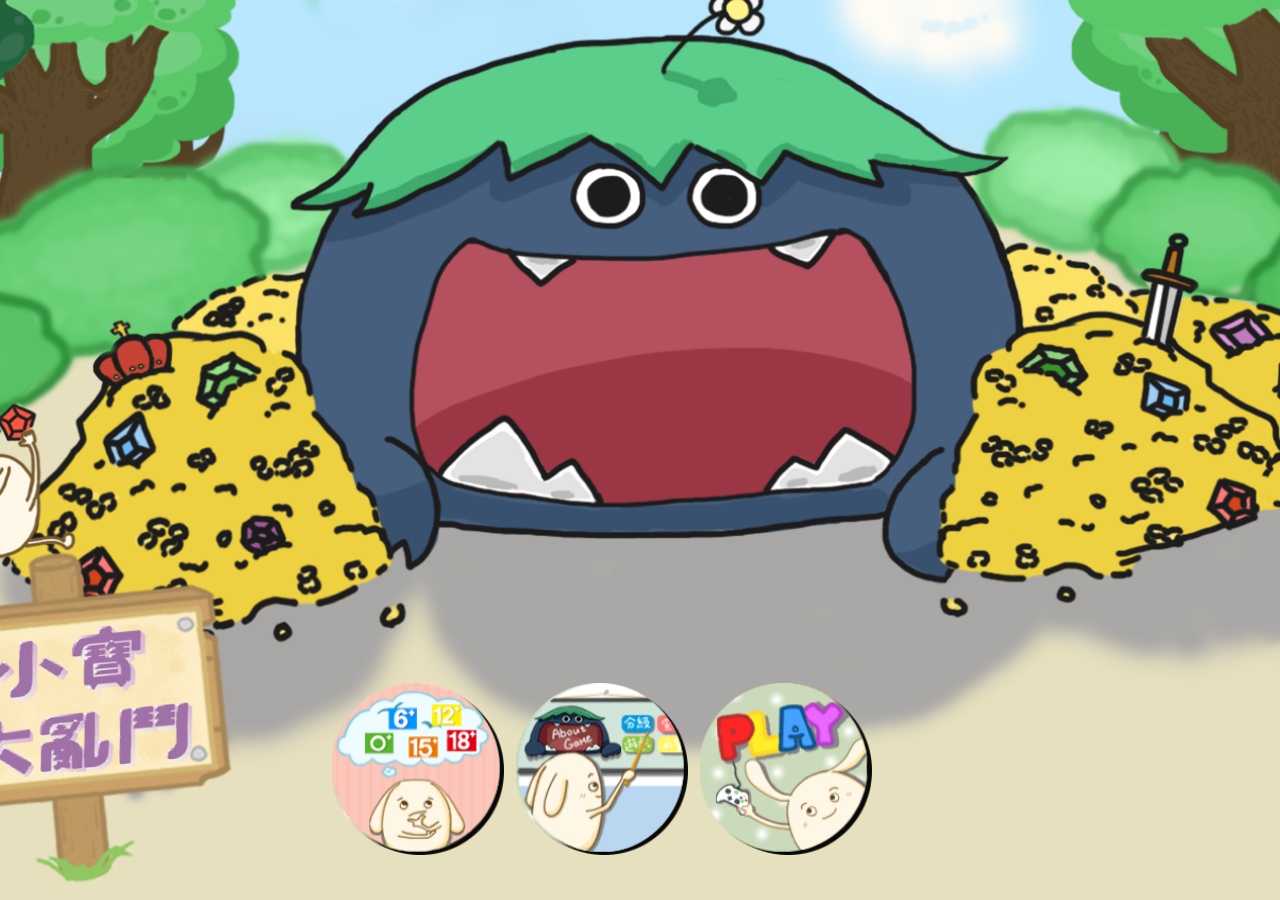
<file: index.html>
<!DOCTYPE html>
<html lang="en">
<head>
  <meta charset="UTF-8">
  <meta name="viewport" content="width=device-width, initial-scale=1.0">
  <meta http-equiv="X-UA-Compatible" content="ie=edge">
  <title>小寶大亂鬥</title>
  <meta name="description" content="遊戲分級">

  <!-- Roboto Font
  <link rel="stylesheet" href="http://fonts.googleapis.com/css?family=Roboto:300,400,500,700" type="text/css">
  -->
  <!-- jQuery -->
  <script src="js/jquery.js"></script>
  <!-- Material Design Lite -->
  <link rel="stylesheet" href="https://fonts.googleapis.com/icon?family=Material+Icons">
  <link rel="stylesheet" href="https://code.getmdl.io/1.2.1/material.indigo-pink.min.css">
  <script defer src="https://code.getmdl.io/1.2.1/material.min.js"></script>
  <!-- local -->
  <link rel="stylesheet" href="css/index_style.css">
</head>
<body>
  <div class="container">
    <img src="img/title.png" alt="search" class="title">

    <div class= "balls">
      <a href="info.html" class="ball">
        <img src="img/btn_info_b.png" alt="search" class="front">
        <p class= "back">分級資訊</p>
      </a>
      <a href="gameinfo.html" class="ball">
        <img src="img/btn_gameinfo_b.png" alt="search" class="front">
        <p class= "back">遊戲資訊</p>
      </a>
      <a href="game.html" class="ball">
        <img src="img/btn_game_b.png" alt="search" class="front">
        <p class= "back">小遊戲</p>
      </a>
      <a href="qa.html" class="ball">
        <img src="img/btn_qa_b.png" alt="search" class="front">
        <p class= "back">題庫</p>
      </a>
      <a href="https://tzuhua0706.github.io/bao/" class="ball">
        <img src="img/btn_bao_b.png" alt="search" class="front">
        <p class= "back">小寶玩分數</p>
      </a>
    </div>

 <!-- <div class= "balls">
      <a href="info.html" class="ball"><img src="img/index_btn.png" alt="search"><p>分級介紹</p></a>
      <a href="gameinfo.html" class="ball"><img src="img/index_btn.png" alt="search"><p>遊戲介紹</p></a>
      <a href="game.html" class="ball"><img src="img/index_btn.png" alt="search"><p>小遊戲</p></a>
      <a href="qa.html" class="ball"><img src="img/index_btn.png" alt="search"><p>題庫</p></a>
      <a href="https://tzuhua0706.github.io/bao/" class="ball"><img src="img/index_btn.png" alt="search"><p>小寶玩分數</p></a>
    </div>
  </div>   -->


  <script src="js/jquery.js"></script>
  <script src="js/indexJQ.js"></script>
</body>
</html>
</file>
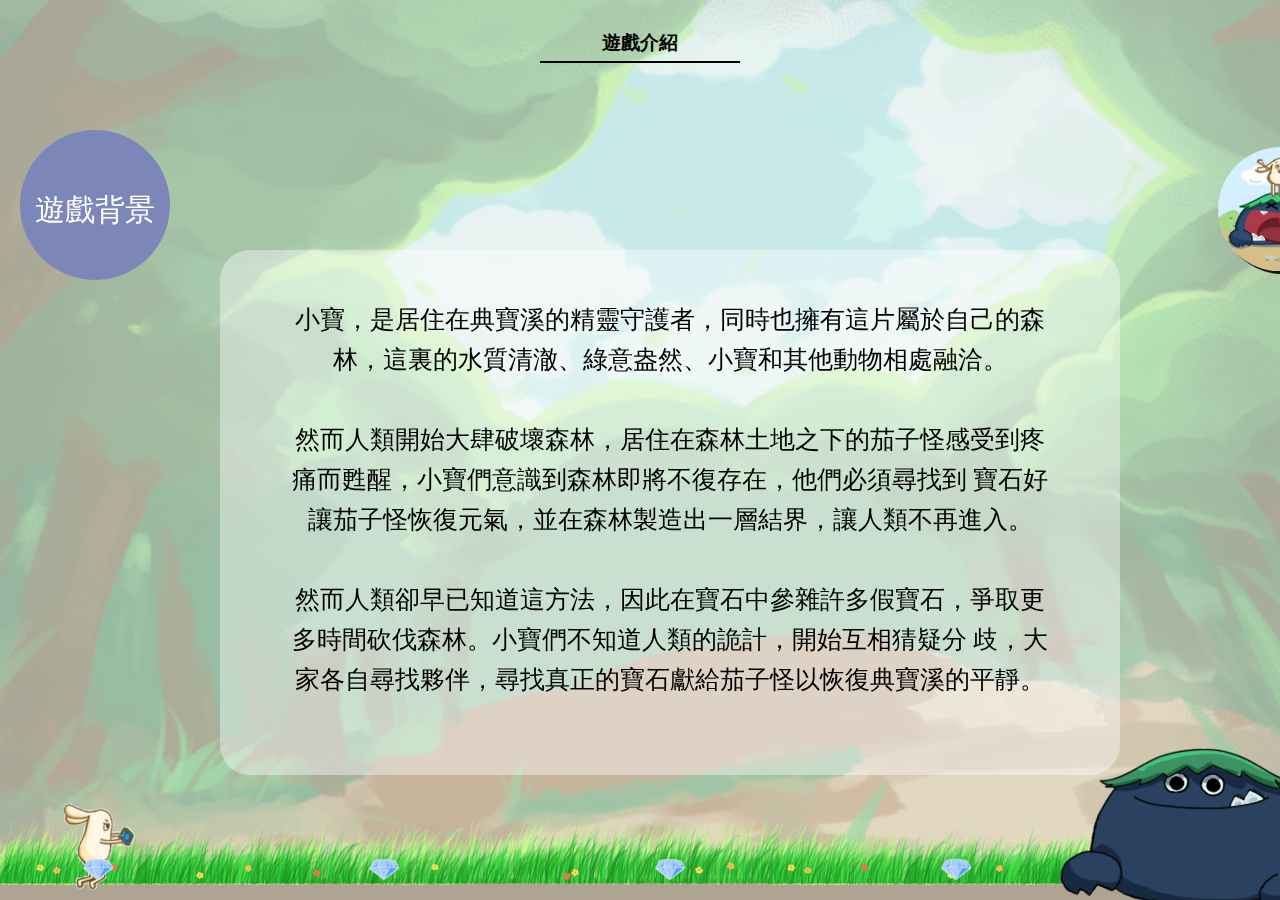
<file: gameinfo.html>
<!DOCTYPE html>
<html lang="en">
<head>
  <meta charset="UTF-8">
  <meta name="viewport" content="width=device-width, initial-scale=1.0">
  <meta http-equiv="X-UA-Compatible" content="ie=edge">
  <title>小寶大亂鬥</title>
  <meta name="description" content="遊戲分級">

  <!-- Roboto Font
  <link rel="stylesheet" href="http://fonts.googleapis.com/css?family=Roboto:300,400,500,700" type="text/css">
  -->
  <!-- jQuery -->
  <script src="js/jquery.js"></script>
  <!-- Material Design Lite -->
  <link rel="stylesheet" href="https://fonts.googleapis.com/icon?family=Material+Icons">
  <link rel="stylesheet" href="https://code.getmdl.io/1.2.1/material.indigo-pink.min.css">
  <script defer src="https://code.getmdl.io/1.2.1/material.min.js"></script>
  <!-- local -->
  <link rel="stylesheet" href="css/gameinfo_style.css">
  <link rel="stylesheet" href="css/menu.css">
</head>
<body>
  <header>
    <div class= "menu">
      <a href="index.html" class="menuball"><img src="img/btn_main_s.png" alt="search"><p>首頁</p></a>
      <a href="info.html" class="menuball"><img src="img/btn_info_s.png" alt="search"><p>分級介紹</p></a>
      <a href="gameinfo.html" class="menuball"><img src="img/btn_gameinfo_s.png" alt="search"><p>遊戲介紹</p></a>
      <a href="game.html" class="menuball"><img src="img/btn_game_s.png" alt="search"><p>小遊戲</p></a>
      <a href="qa.html" class="menuball"><img src="img/btn_qa_s.png" alt="search"><p>題庫</p></a>
      <a href="https://tzuhua0706.github.io/bao/" class="menuball"><img src="img/btn_bao_s.png" alt="search"><p>小寶玩分數</p></a>
   </div>
  </header>
  <div class="container">
    <div class="title">
      <h3>遊戲介紹</h3><hr/>
    </div>
    <div class="info backstory now">
      <p>遊戲背景</p>
      <p>
        小寶，是居住在典寶溪的精靈守護者，同時也擁有這片屬於自己的森林，這裏的水質清澈、綠意盎然、小寶和其他動物相處融洽。<br><br>
        然而人類開始大肆破壞森林，居住在森林土地之下的茄子怪感受到疼痛而甦醒，小寶們意識到森林即將不復存在，他們必須尋找到
        寶石好讓茄子怪恢復元氣，並在森林製造出一層結界，讓人類不再進入。<br><br>
        然而人類卻早已知道這方法，因此在寶石中參雜許多假寶石，爭取更多時間砍伐森林。小寶們不知道人類的詭計，開始互相猜疑分
        歧，大家各自尋找夥伴，尋找真正的寶石獻給茄子怪以恢復典寶溪的平靜。
      </p>
    </div>
    <div class="info operator">
      <p>操作教學</p>
      <img src="img/ig_o_pic.png" alt="search">
    </div>
    <div class="info rule">
      <p>規則</p>
      <div class="clear">
        <img src="img/ig_r1.png" alt="search" class="set_left">
        <p class="set_right">
          <br><br>
          選擇要以兩人模式或四人模式進行遊戲，並設定遊玩
          的時間，設定完畢後即可進入選擇角色的畫面。
          <p>
      </div>
      <div class="clear">
        <img src="img/ig_r2.png" alt="search" class="set_right">
        <p class="set_left">
          <br><br>
          以搖桿控制角色，碰到答案即可撿起，再碰其他答案可跟換。<br>
          撿取答案後，朝茄子嘴巴按下投擲按鈕，若答案正確角色頭上
          會出現+1，反之則不會。
        <p>
      </div>
    </div>
    <div class="info interface">
      <p>介面說明</p>
      <img src="img/ig_i_pic.png" alt="search">
    </div>

    <div class="info scene">
      <p>遊戲畫面</p>
      <div class="picBox">
        <img src="img/ig_s1.png" alt="search" class="showPic">
        <div class="clear selectBox">
          <img src="img/ig_s1.png" alt="search" class="selected">
          <img src="img/ig_s2.png" alt="search" >
          <img src="img/ig_s3.png" alt="search" >
          <img src="img/ig_s4.png" alt="search" >
        </div>
      </div>
    </div>
  </div>  <!-- container_fluid -->
  <footer class="clear">
    <img src="img/bao_run.gif" alt="#" class="player">
    <div class="point now" val = 0>
      <p>遊戲背景</p>
      <img src="img/game_point.png" alt="#">
    </div>
    <div class="point" val = 1>
      <p>操作教學</p>
            <img src="img/game_point.png" alt="#">
    </div>
    <div class="point" val = 2>
      <p>規則</p>
      <img src="img/game_point.png" alt="#">
    </div>
    <div class="point" val = 3>
      <p>介面說明</p>
      <img src="img/game_point.png" alt="#">
    </div>
    <div class="point" val = 4>
      <p>遊戲畫面</p>
      <img src="img/game_point.png" alt="#">
    </div>
    <img src="img/footer_monster.png" alt="#" class="monster">
  </footer>
  <script src="js/jquery.js"></script>
  <script src="js/navMenu.js"></script>
  <script src="js/onePageSlide.js"></script>
</body>
</html>
</file>
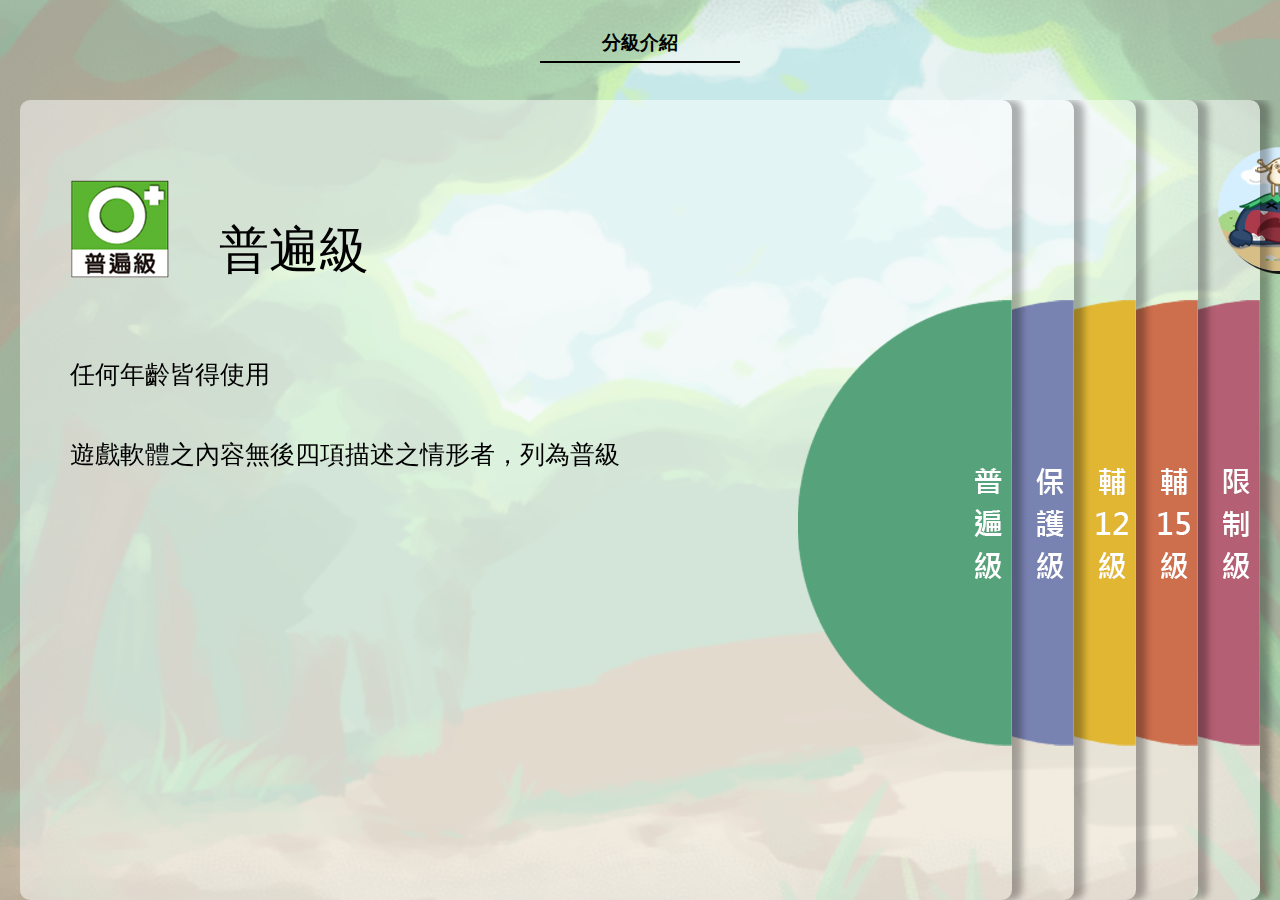
<file: info.html>
<!DOCTYPE html>
<html lang="en">
<head>
  <meta charset="UTF-8">
  <meta name="viewport" content="width=device-width, initial-scale=1.0">
  <meta http-equiv="X-UA-Compatible" content="ie=edge">
  <title>小寶大亂鬥</title>
  <meta name="description" content="遊戲分級">

  <!-- Roboto Font
  <link rel="stylesheet" href="http://fonts.googleapis.com/css?family=Roboto:300,400,500,700" type="text/css">
  -->
  <!-- jQuery -->
  <script src="js/jquery.js"></script>
  <!-- Material Design Lite -->
  <link rel="stylesheet" href="https://fonts.googleapis.com/icon?family=Material+Icons">
  <link rel="stylesheet" href="https://code.getmdl.io/1.2.1/material.indigo-pink.min.css">
  <script defer src="https://code.getmdl.io/1.2.1/material.min.js"></script>
  <!-- local -->
  <link rel="stylesheet" href="css/info_style.css">
  <link rel="stylesheet" href="css/menu.css">
</head>
<body>
  <header>
    <div class= "menu">
      <a href="index.html" class="menuball"><img src="img/btn_main_s.png" alt="search"><p>首頁</p></a>
      <a href="info.html" class="menuball"><img src="img/btn_info_s.png" alt="search"><p>分級介紹</p></a>
      <a href="gameinfo.html" class="menuball"><img src="img/btn_gameinfo_s.png" alt="search"><p>遊戲介紹</p></a>
      <a href="game.html" class="menuball"><img src="img/btn_game_s.png" alt="search"><p>小遊戲</p></a>
      <a href="qa.html" class="menuball"><img src="img/btn_qa_s.png" alt="search"><p>題庫</p></a>
      <a href="https://tzuhua0706.github.io/bao/" class="menuball"><img src="img/btn_bao_s.png" alt="search"><p>小寶玩分數</p></a>
   </div>
  </header>
  <div class="container">
    <div class="title">
      <h3>分級介紹</h3><hr />
    </div>
    <div class="info">
      <div class="clear infobox">
        <img src="img/18.png" alt="0">
        <div class="description">
          <div class="clear">
            <img src="img/icon_18.png" alt="0" class="set_left">
            <p class="set_left">限制級</p>
          </div>
          <p>
            十八歲以上之人始得使用。<br><br>
            1.性：全裸畫面或以圖像、文字、影像及語音表達具體性暗示等描述。<br>
            2.暴力、恐怖：涉及人或角色被殺害之攻擊、殺戮等血腥、殘暴或恐怖畫面，令人產生殘虐印象。<br>
            3.毒品：使用毒品之畫面或情節。<br>
            4.不當言語：多次出現粗鄙或仇恨性文字、言語或對白。<br>
            5.反社會性：描述搶劫、綁架、自傷、自殺等犯罪或不當行為且易引發兒童及少年模仿。<br>
            6.其他描述對未滿十八歲人之行為或心理有不良影響之虞。<br>
          </p>
        </div>
      </div>
      <div class="clear infobox">
        <img src="img/15.png" alt="0">
        <div class="description">
          <div class="clear">
            <img src="img/icon_15.png" alt="0" class="set_left">
            <p class="set_left">輔導15級</p>
          </div>
          <p>
            十五歲以上之人始得使用。<br><br>
            1.性：女性裸露上半身、背面或遠處全裸、經過處理之裸露畫面或以圖像、文字、影像及語音表達輕微性暗示等描述。<br>
            2.暴力、恐怖：攻擊、殺戮等血腥或恐怖畫面，未令人產生殘虐印象。<br>
            3.菸酒：引誘使用菸酒之畫面或情節。<br>
            4.不當言語：出現粗鄙文字、言語或對白。<br>
            5.反社會性：有描述前條第五款以外之犯罪或不當行為，但不致引發兒童及少年模仿。<br>
            6.使用虛擬遊戲幣進行遊戲，且遊戲結果會直接影響虛擬遊戲幣增減之棋奕類、牌類及益智娛樂類遊戲軟體。<br>
            7.其他描述對未滿十五歲人之行為或心理有不良影響之虞。<br>
          </p>
        </div>
      </div>
      <div class="clear infobox">
        <img src="img/12.png" alt="0">
        <div class="description">
          <div class="clear">
            <img src="img/icon_12.png" alt="0" class="set_left">
            <p class="set_left">輔導12級</p>
          </div>
          <p>
            十二歲以上之人始得使用。<br><br>
            1.性：遊戲角色穿著凸顯性特徵之服飾或裝扮但不涉及性暗示；具教育性或醫學性之裸露畫面。<br>
            2.暴力、恐怖：有打鬥、攻擊等未達血腥之畫面或有輕微恐怖之畫面。<br>
            3.不當言語：一般不雅但無不良隱喻之言語。<br>
            4.戀愛交友：遊戲設計促使使用者虛擬戀愛或結婚。<br>
            5.未使用虛擬遊戲幣進行遊戲，或遊戲結果亦不直接影響虛擬幣增減之牌類及益智娛樂類遊戲軟體。<br>
            6.其他描述對未滿十二歲人之行為或心理有不良影響之虞。<br>
          </p>
        </div>
      </div>
      <div class="clear infobox">
        <img src="img/6.png" alt="0">
        <div class="description">
          <div class="clear">
            <img src="img/icon_6.png" alt="0" class="set_left">
            <p class="set_left">保護級</p>
          </div>
          <p>
            六歲以上之人始得使用。<br><br>
            1.暴力：可愛人物打鬥或未描述角色傷亡細節之攻擊等而無血腥畫面。<br>
            2.其他描述對未滿六歲人之行為或心理有不良影響之虞者。<br>
          </p>
        </div>
      </div>
      <div class="clear infobox open">
        <img src="img/0.png" alt="0">
        <div class="description">
          <div class="clear">
            <img src="img/icon_0.png" alt="0" class="set_left">
            <p class="set_left">普遍級</p>
          </div>
          <p>
            任何年齡皆得使用<br><br>
            遊戲軟體之內容無後四項描述之情形者，列為普級<br>
          </p>
        </div>
      </div>
    </div>
  </div>  <!-- container_fluid -->
  <script src="js/jquery.js"></script>
  <script src="js/navMenu.js"></script>
  <script src="js/infoJQ.js"></script>
</body>
</html>
</file>
<file: css/index_style.css>
html{
  width: 100%;
  height: 100%;
  background-color: #dae8d5;
  color: #fff;
}

body{
  width: 100%;
  height: 100%;
  margin-left: auto;
  margin-right: auto;
  margin-top: 0;
  background-image: url(../img/bg.png);
  background-repeat: no-repeat;
  background-attachment: fixed;
  background-position: center;
  background-size: cover;

  position: relative;
  align-items:center;
  justify-content:center;
  font-family: "微軟正黑體","Microsoft JhengHei";
}

header{

  position:fixed;
  right:0;
}

a{
  text-decoration: none;
  color: #000;
  letter-spacing: 50px;　
}

.clear:after{
    display: block;
    clear:both;
    content:"";
}

.container{
  display: block;;
  position: relative;
  width: 1240px;
  height: 100%;
  /*padding-left: 20px;
  padding-right: 20px; */
  margin: auto;
}

.title{
  display: block;
  animation: fall 0.5s ease-in-out infinite;
  animation-iteration-count :1;
  position: absolute;
  bottom: 15px;  /* 25% */
  left: -110px;
}
@keyframes fall {
  0% {
      bottom: 1000px;
  }
  65% {
    bottom: 15px;
  }
  86%{
    bottom: 45px;
  }
  100% {
      bottom: 15px;
  }
}

.balls{
  display: block;
  /* position:relative; */
  position: fixed;
  bottom: 5%;  /* 25% */
  margin-left: 300px;
  width: 921px;
  height: 172px;
}
.ball{
  width: 172px;
  height: 172px;
  display: block;
  position: relative;
  /*position:absolute; */
  float:left;
  margin-left: 12px;
  /* animation: fadeIn 0.3s ease-in infinite; */
  animation-iteration-count :1;

  transform-style: preserve-3d;
  transition: transform 0.5s;
  transform: rotateY(180deg);
  -webkit-transform-style: preserve-3d;
  -webkit-transition: transform 0.5s;
  -webkit-transform: rotateY(180deg);
  opacity: 0;
}

.ballon{
  transform: rotateY(0deg);
  -webkit-transform: rotateY(0deg);
  animation: fadeIn 0.3s ease-in infinite;
  animation-iteration-count :1;
  opacity: 1;
}
 @keyframes fadeIn {
    0% {
      opacity: 0;
    }
    100%{
      opacity: 1;
    }
}

.back{
    transform: rotateY(180deg);
	background-color:rgba(255,255,255,0.7);
  width:100%;
  height:100%;
  margin: 0px;
  border-radius: 50%;
  align-items: center;
  -webkit-transform: rotateY(180deg);
  backface-visibility: hidden;
}

.ball p{
  position:absolute;
  font-size: 25px;
  top: 0px;
  text-align: center;
  display: flex;
  flex-wrap: wrap;
  justify-content: center;
}

.ball img{
  width: 100%;
  height: 100%;
  transform: rotate(0deg);
  -webkit-transform:rotate(0deg);
  backface-visibility: hidden;
}
.ball:hover{
  transform: rotateY(180deg);
  -webkit-transform: rotateY(180deg);
}

/*.flipped{*/
/*    transform: rotateY(180deg);*/
/*    -webkit-transform: rotateY(180deg);*/
/*}*/
</file>
<file: css/gameinfo_style.css>
html{
  width: 100%;
  height: 100%;
  background-color: #dae8d5;
  font-family: "微軟正黑體","Microsoft JhengHei";
  color: #000;
}

h3{
  font-family: "微軟正黑體","Microsoft JhengHei";
  color: #000;
}

body{
  width: 100%;
  height: 100%;
  margin-left: auto;
  margin-right: auto;
  margin-top: 0;
  background-image: url(../img/bg2.png);
  background-repeat: no-repeat;
  background-attachment: fixed;
  background-position: center;
  background-size: cover;

  position: relative;
  align-items:center;
  justify-content:center;
  font-family: "微軟正黑體","Microsoft JhengHei";
}

h4{
  font-family: "微軟正黑體","Microsoft JhengHei";
}

.clear:after{
  display: block;
  clear: both;
  content: "";
}

.set_right{
  display: block;
  float: right;
}
.set_left{
  display: block;
  float: left;
}


.container{
  width: 1240px;
  height: 768px;
  padding:20px 20px;
  margin: auto;
  /* height: 100%; */
}


a{
  text-decoration: none;
  color: #fff;
  letter-spacing: 50px;　
}

.title{
  padding-top: 10px;
  height: 70px;
}
.title h3{
  text-align: center;
  margin: 0px;
}
.title hr{
  border: 0;
  height: 1.5px;
  width: 200px;
  background: #000;
  margin: 5px auto 0px auto;
}


.info{
  width: 1240px;
  height:800px;
  /* background-color: rgba(255,255,255,0.4); */
  opacity: 0;
  position:fixed;
  transition: all 1.2s ease-out;
  clip-path:polygon(0% 0%, 0% 100%,100% 100%,100% 0%);
  -webkit-clip-path:polygon(0% 0%, 0% 100%,100% 100%,100% 0%);
}

.info.now{
  /* height:800px; */
  opacity: 1;
}

.info p:nth-child(1){
  width: 150px;
  height:90px;
  position: absolute;
  font-size: 30px;
  padding-top: 60px;
  text-align: center;
  border-radius: 50%;
  background-color: #7c86b8;
  color: #fff;

  transition-delay:0s;
  margin-left: -200px;
  margin-bottom: 0px;
  transition: all 1s ease-out;
  transform: rotate(calc(180deg));
  -webkit-transform: rotate(calc(180deg));
  -webkit-transition-delay:0s;
}

.info.now >p{
  margin-left: 0px;

  transition: all 1s ease-out;
  transform: rotate(calc(0deg));
  transition-delay:05s;
  -webkit-transform: rotate(calc(0deg));
  -webkit-transition-delay:0.5s;
}

.backstory p:nth-child(2){
  width: 760px;
  height:425px;
  padding: 50px 70px;
  font-size: 25px;
  text-align: center;
  line-height: 40px;
  margin-left: 200px;
  margin-top: 150px;
  background-color: rgba(255,255,255,0.4);
  border-radius: 30px;
}
.operator img:nth-child(2){
  display: block;
  margin:250px auto 0 auto;
}

.interface img:nth-child(2){
  display: block;
  margin:200px auto 0 auto;
}

.rule>div{
  width: 900px;
  height:305px;
  margin:80px auto -50px auto;
}
.rule>div>p{
  font-size: 25px;
  width: 450px;
  line-height: 40px
}
.scene{

}
.picBox{
  float: left;
  margin-left: 350px;
  margin-top:100px;
}
.picBox>img{
  margin-bottom: 30px;
}
.selectBox>img{
  width: 151px;
  height:110px;
  margin-right: 13px;
}
.selected{
  box-sizing: border-box;
  -moz-box-sizing: border-box;
  border: #a29cff 7px solid;
}

footer{
  width: 100%;
  height: 89px;
  position: fixed;
  bottom: -10px;
  background-image: url("../img/footer.png");
}
.player{
  position: fixed;
  bottom: 3px;
  width: 85px;
  transition: all 0.3s ease-out;
}
.monster{
  position: fixed;
  bottom: -40px;
  right: -10px;
}
footer>div{
  position: fixed;
  bottom: 20px;
  width:75px;
  animation: floating 1s ease-in-out infinite alternate;
}

@keyframes floating {
  from{
      bottom: 20px;
   }
   to{
      bottom: 30px;
   }
}

.point>img{
  width: 30px;
  display: block;
  margin:0px auto;
}
.point>p{
  opacity: 0;
  text-align: center;
  /* font-size: 16px; */
  margin-bottom: 15px;
  transition: all 0.5s ease-out;
}

.point:hover >p{
  opacity: 1;
}
.point:hover >div{
  opacity: 1;
  background-color: rgb(122,10,10);
}
</file>
<file: css/menu.css>
header{
  position: fixed;
  width: 418px;
  height:418px;
  right: 0px;
  top: 0px;
  /* -webkit-clip-path:polygon(0% 0%, 0% 100%,100% 100%,100% 0%); */
}
.menu {
  /* background-color:rgb(100,100,100); */
  position: absolute;
  width: 100%;
  height: 100%;
  right:0px;
  clip-path: circle(70px at 100% 50%);
  transition: all 0.5s ease-out;
  -webkit-clip-path: circle(70px at 100% 50%);
  -webkit-transition: all 0.5s ease-out;
  z-index: 100;
}
.menu.open {
  position: absolute;
  clip-path: circle(300px at  100% 50%);
  -webkit-clip-path: circle(300px at  100% 50%);
}

.menuball{
  width: 95px;
}
.menuball p{
  display: none;
  position:absolute;
  width: 95px;
  top: 50%;
  left:0;
  margin-top: -13px;
  text-align: center;
}

.menuball img{
  /* transform: rotate(0deg); */
  transition: all 0.3s ease-out;
  transform-origin:center;
  transform:scale(1);
  -webkit-transform-origin:center;
  -webkit-transition: all 0.3s ease-out;
  -webkit-transform:scale(1);
}
.menuball:hover>img{
  /* transform: rotate(100deg); */
  transform:scale(1.2);
  -webkit-transform:scale(1.2);
}
.menu a{
  position:absolute;
  top:164px;
  right: -47px;
  transition: all 0.5s ease-out;
  -webkit-transition: all 0.5s ease-out;
}

.menu a:nth-child(1){
  z-index: 100;
  top:145px;
  right: -30px;
  display: block;
}

/* hover狀態 */
.open a:nth-child(1){
  position:absolute;
  top:145px;
  right: 50px;
}

.open a:nth-child(2){
  position:absolute;
  top: 6px;
  right: 15px;
}
.open a:nth-child(3){
  position:absolute;
  top: 51px;
  right:142px;
}
.open a:nth-child(4){
  position:absolute;
  top:164px;
  right: 188px;
}
.open a:nth-child(5){
  position:absolute;
  top:274px;
  right:142px;
}

.open a:nth-child(6){
  position:absolute;
  top:320px;
  right: 15px;
}

/*   old
.menu {
  position: fixed;
  top:0%;
  right:1%;
  clip-path: circle(130px at 100% 0%);
  transition: all 0.7s ease-out;
  z-index: 100;
}
.menu.open {
  position: absolute;
  top:0%;
  right:1%;
  clip-path: circle(350px at 100% 0%);
  transition: all 0.7s ease-out;
}

.menuball{
  width: 95px;
}
.menuball p{
  position:absolute;
  width: 95px;
  top: 50%;
  left:0;
  margin-top: -13px;
  text-align: center;
}

.menuball img{
  transform: rotate(0deg);
  transition: all 0.7s ease-out;
}
.menuball:hover>img{
  transform: rotate(100deg);
}
.menu a:nth-child(1){
  position:absolute;
  top: 5px;
  right: 5px;
}

.menu a:nth-child(2){
  position:absolute;
  top: 6px;
  right: 233px;
}
.menu a:nth-child(3){
  position:absolute;
  top: 110px;
  right: 192px;
}
.menu a:nth-child(4){
  position:absolute;
  top: 187px;
  right: 114px;
}
.menu a:nth-child(5){
  position:absolute;
  top: 234px;
  right: 10px;
} */
</file>
<file: css/info_style.css>
html{
  width: 100%;
  height: 100%;
  background-color: #dae8d5;
  font-family: "微軟正黑體","Microsoft JhengHei";
  color: #000;

}

body{
  width: 100%;
  height: 100%;
  margin-left: auto;
  margin-right: auto;
  margin-top: 0;
  background-image: url(../img/bg2.png);
  background-repeat:no-repeat;
  background-attachment: fixed;
  background-position: center;
  background-size: cover;

  position: relative;
  align-items:center;
  justify-content:center;
  font-family: "微軟正黑體","Microsoft JhengHei";
}

h3{
  font-family: "微軟正黑體","Microsoft JhengHei";
}

.clear:after{
  display: block;
  clear: both;
  content: "";
}

.set_right{
  display: block;
  float: right;
}
.set_left{
  display: block;
  float: left;
}


.container{
  width: 1280px;
  height: 100% ;
  margin: auto;
  /* background-color: rgba(255,255,255,0.4); */
}

a{
  text-decoration: none;
  color: #fff;
  letter-spacing: 50px;　
}

.title{
  padding-top: 30px;
  height: 70px;
}
.title h3{
  text-align: center;
  margin: 0px;
}
.title hr{
  border: 0;
  height: 1.5px;
  width: 200px;
  background: #000;
  margin: 5px auto 0px auto;
}


.info{
  width: 1240px;
  height:800px;
  background-color: rgba(255,255,255,0.5);
  border-radius: 10px;
  margin: 0 auto;
}
.info p{
  font-size: 25px;
  line-height: 40px;
  /* letter-spacing: 50px;　 */
}

.infobox{
  position: relative;
  width: 5%;
  height:100%;
  float: right;
  border-radius: 10px;
  -webkit-clip-path:polygon(0% 0%, 0% 100%,130% 100%,130% 0%);
  box-shadow: 10px 0px 7px rgba(0, 0, 0, 0.3);
  transition: all 0.5s ease-out;

}
.infobox.open{
  width: 80%;
}

.infobox>img{
  display: block;
  position: absolute;
  top:25%;
  right: 0%;
}
.description{
  width: 730px;
  opacity: 0;
  position:fixed;
  top:180px;
  margin-left: 50px;
  transition: all 0.1s ease-out;
  transition-delay:0s;
}


.infobox.open>img{
  display: block;
  position: absolute;
  top:25%;
  right:0%;
}
.infobox.open .description{
  opacity: 100;
  transition: all 1s ease-out;
  transition-delay:0.7s;
}

.description>div{
  margin-bottom: 20px;
}
.description>div>p{
  font-size:50px;
  height: 50px;
  bottom: 0px;
  margin-left: 50px;
  margin-top: 50px;
}
</file>
